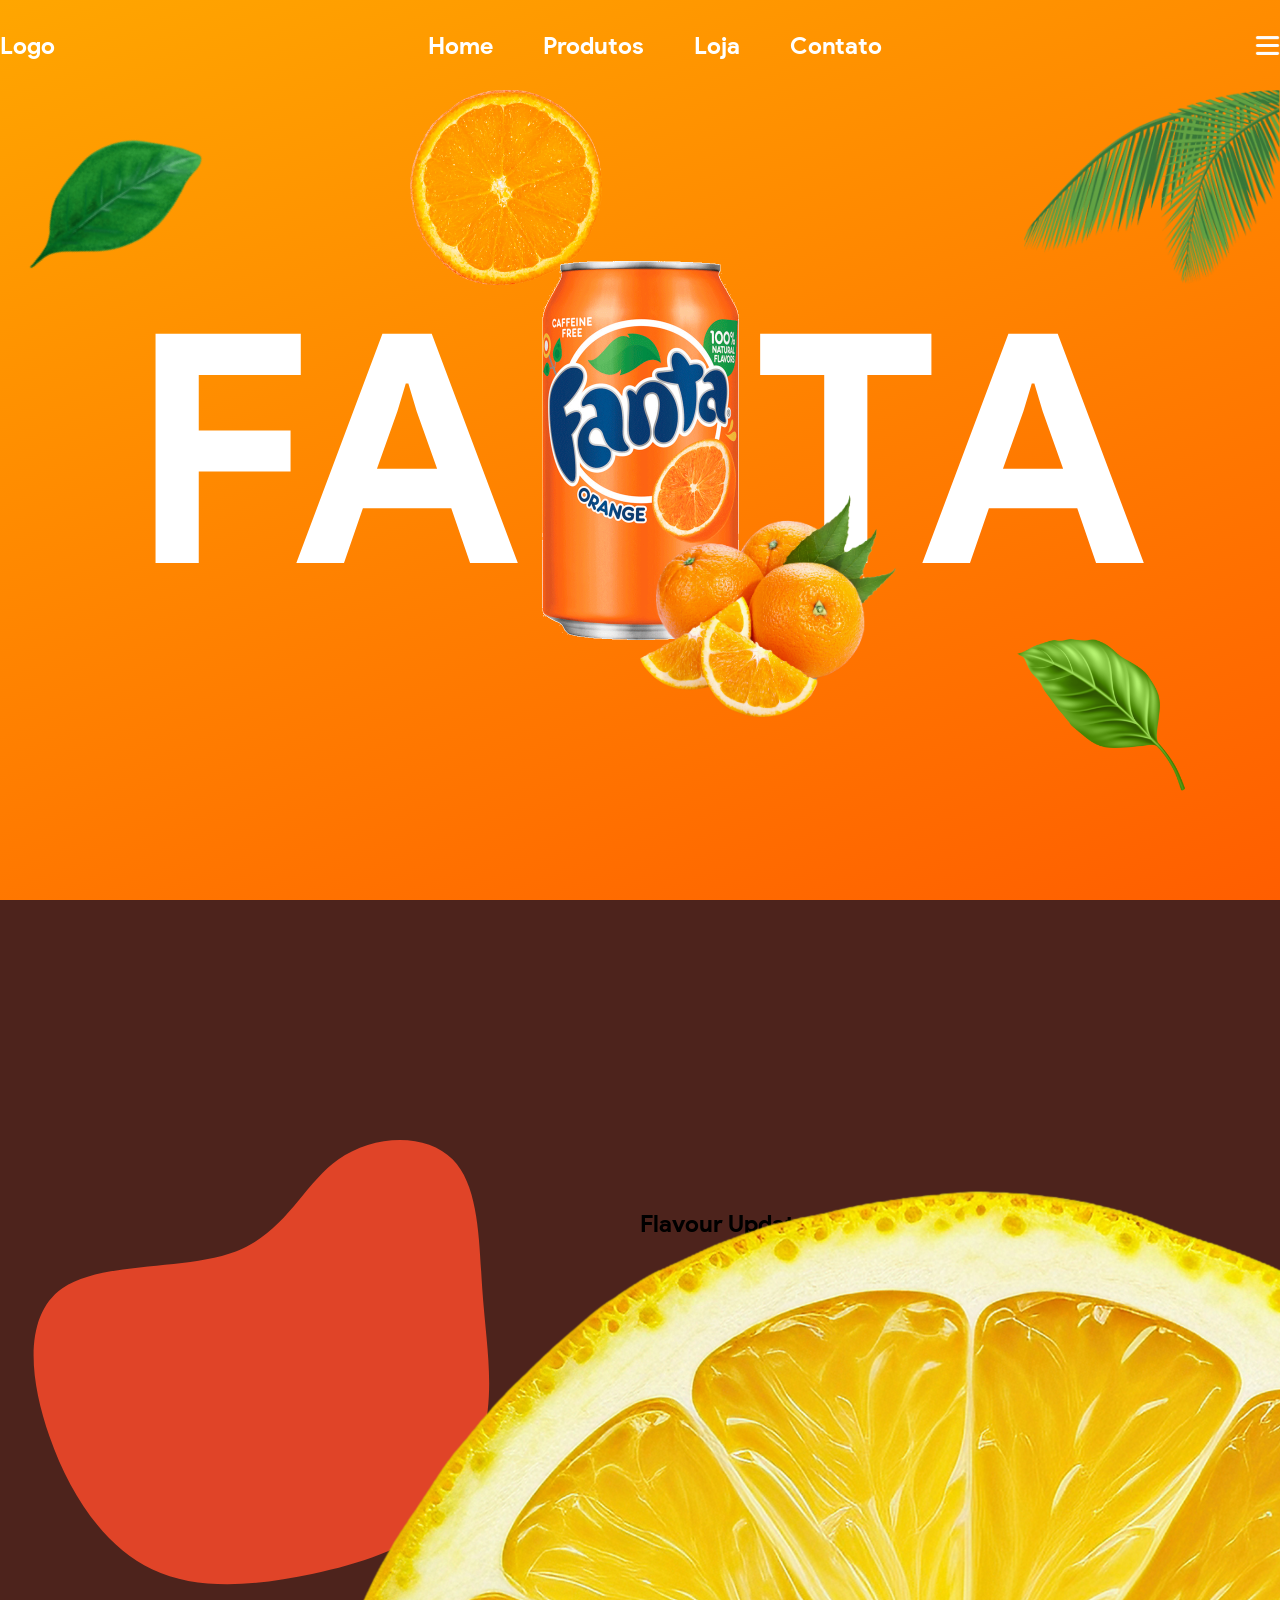
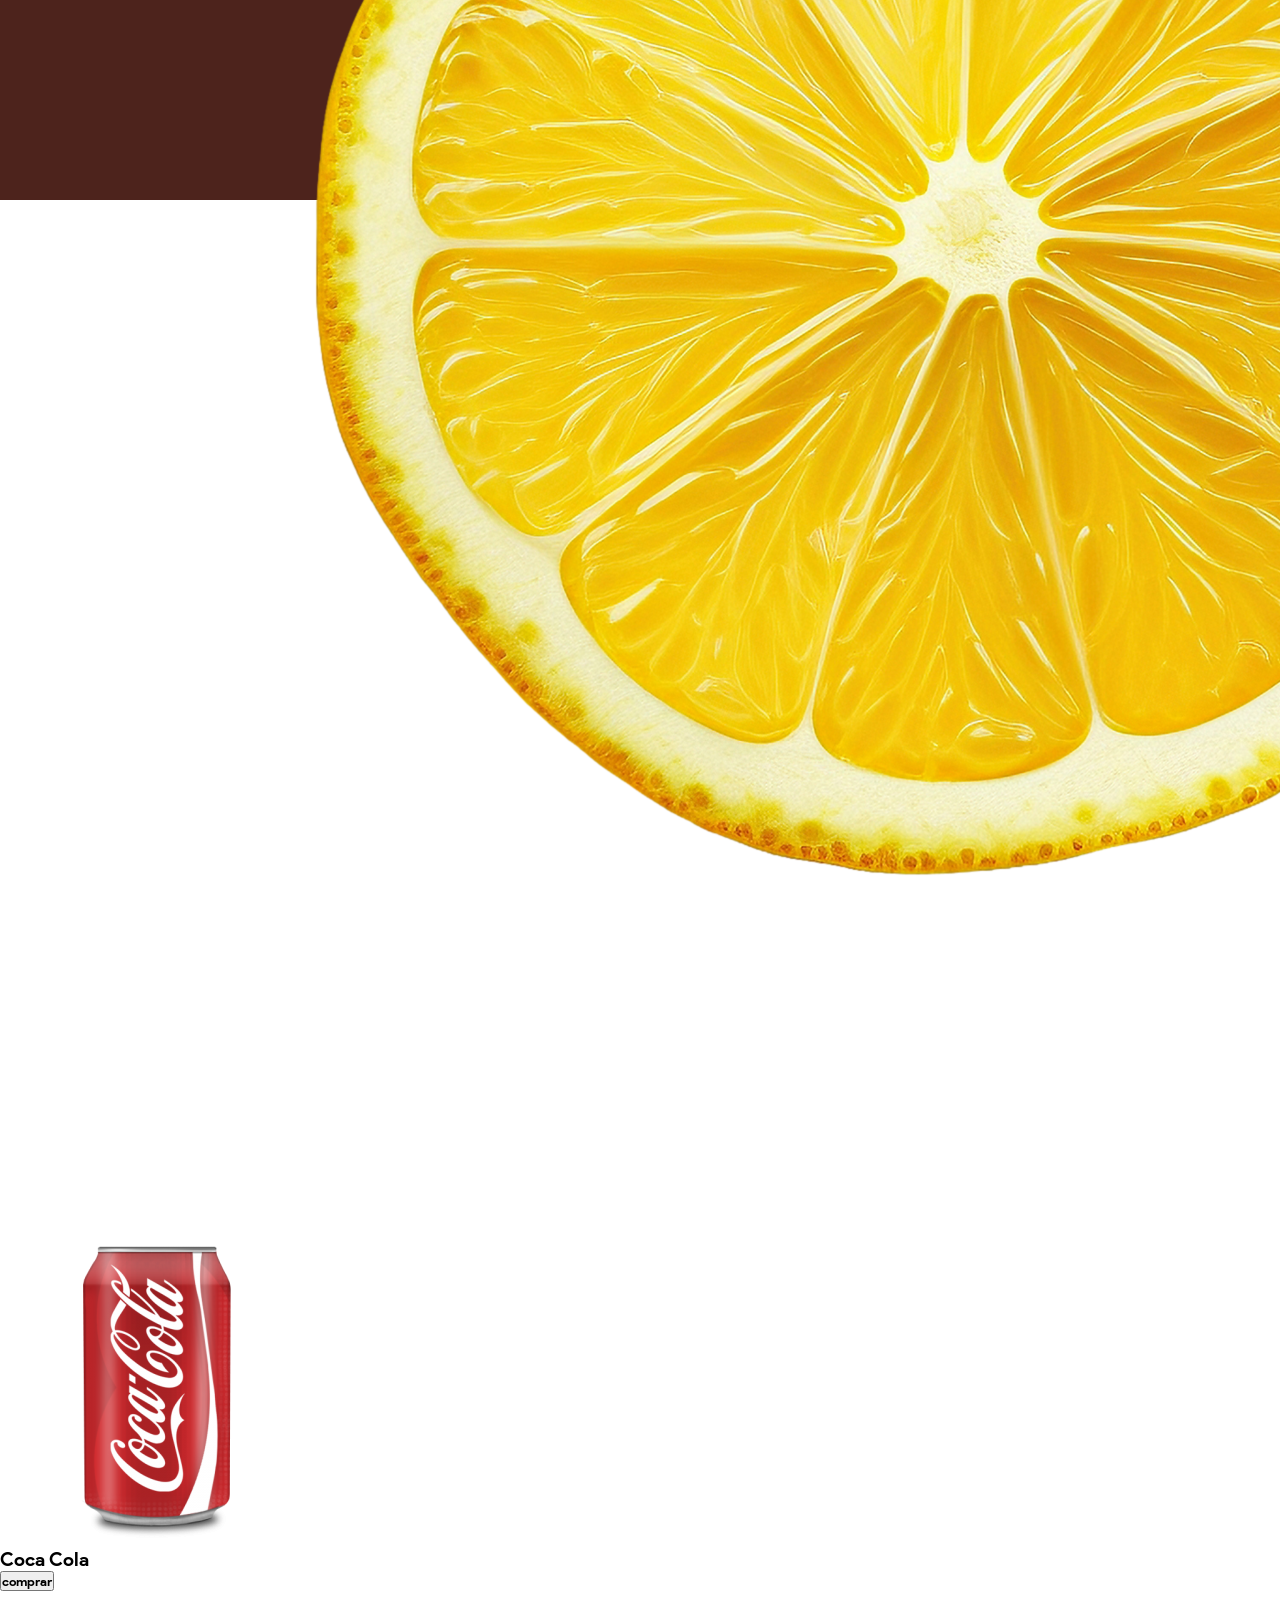
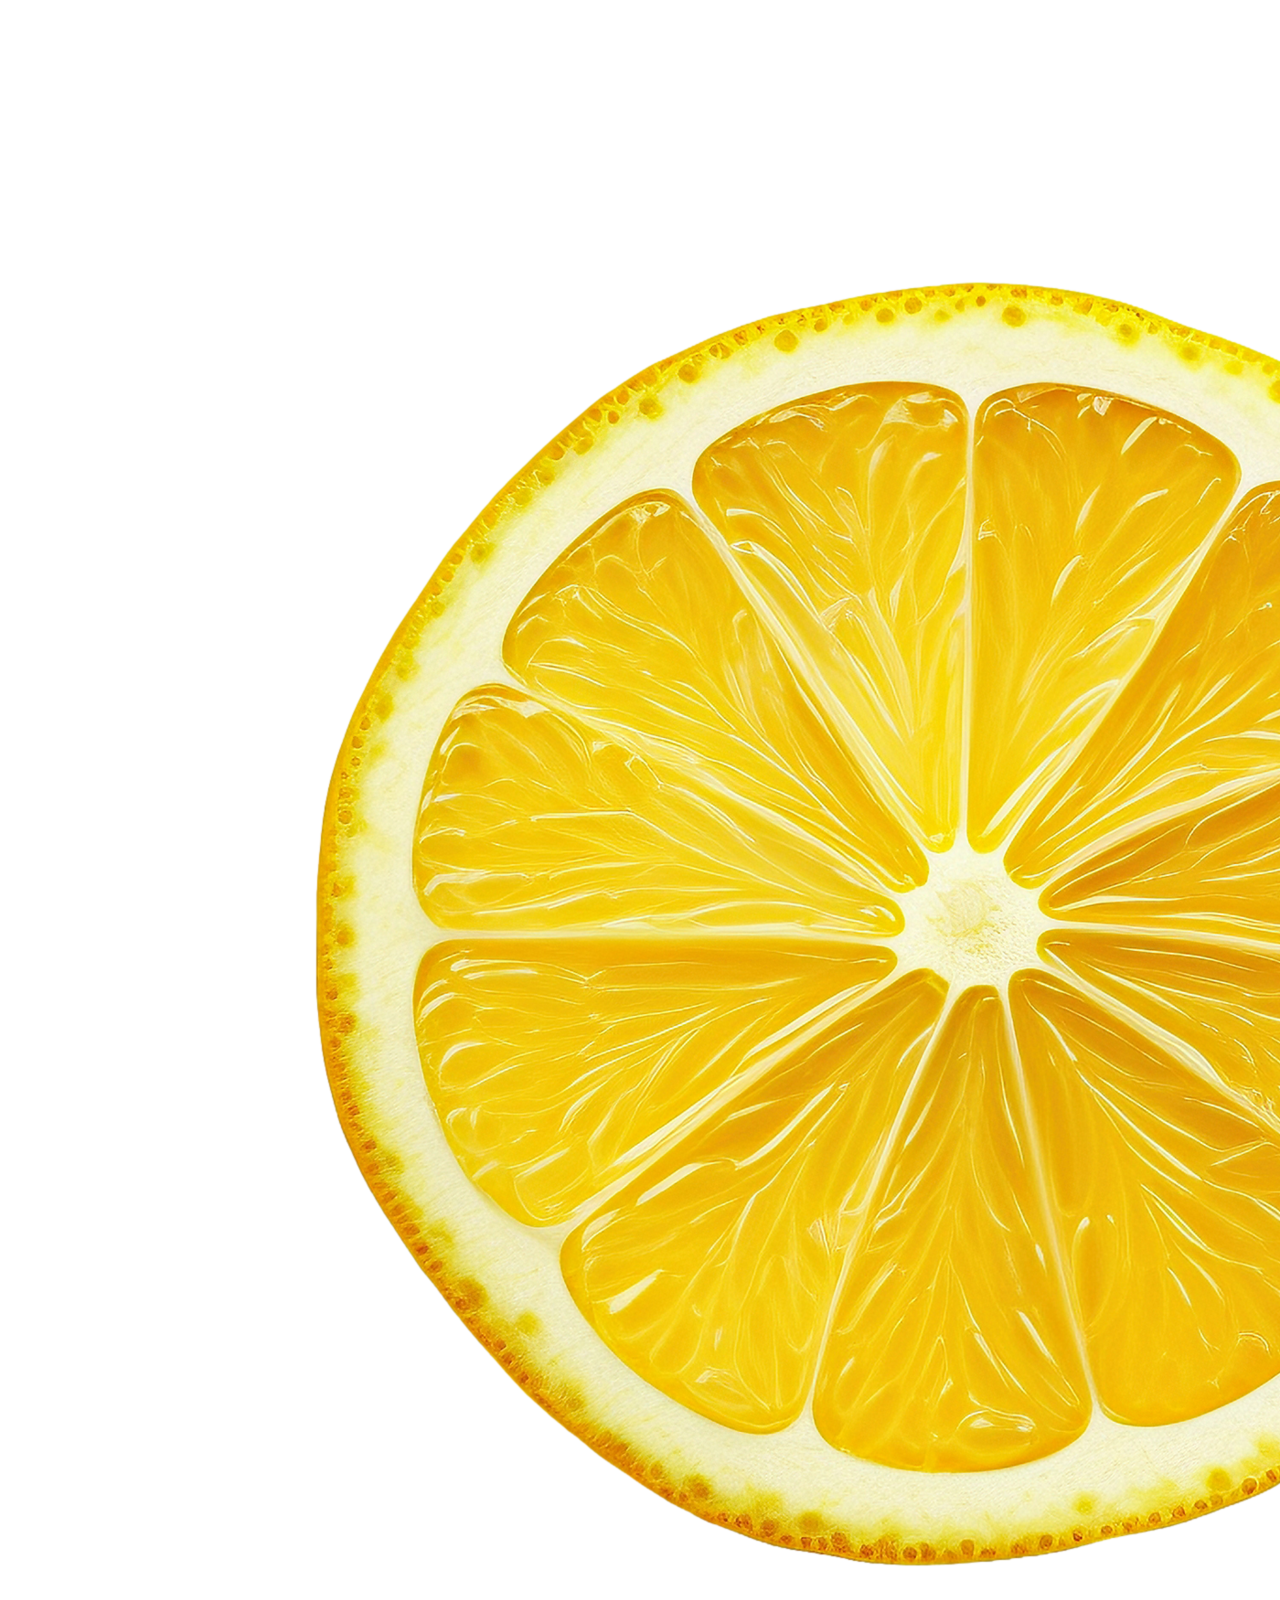
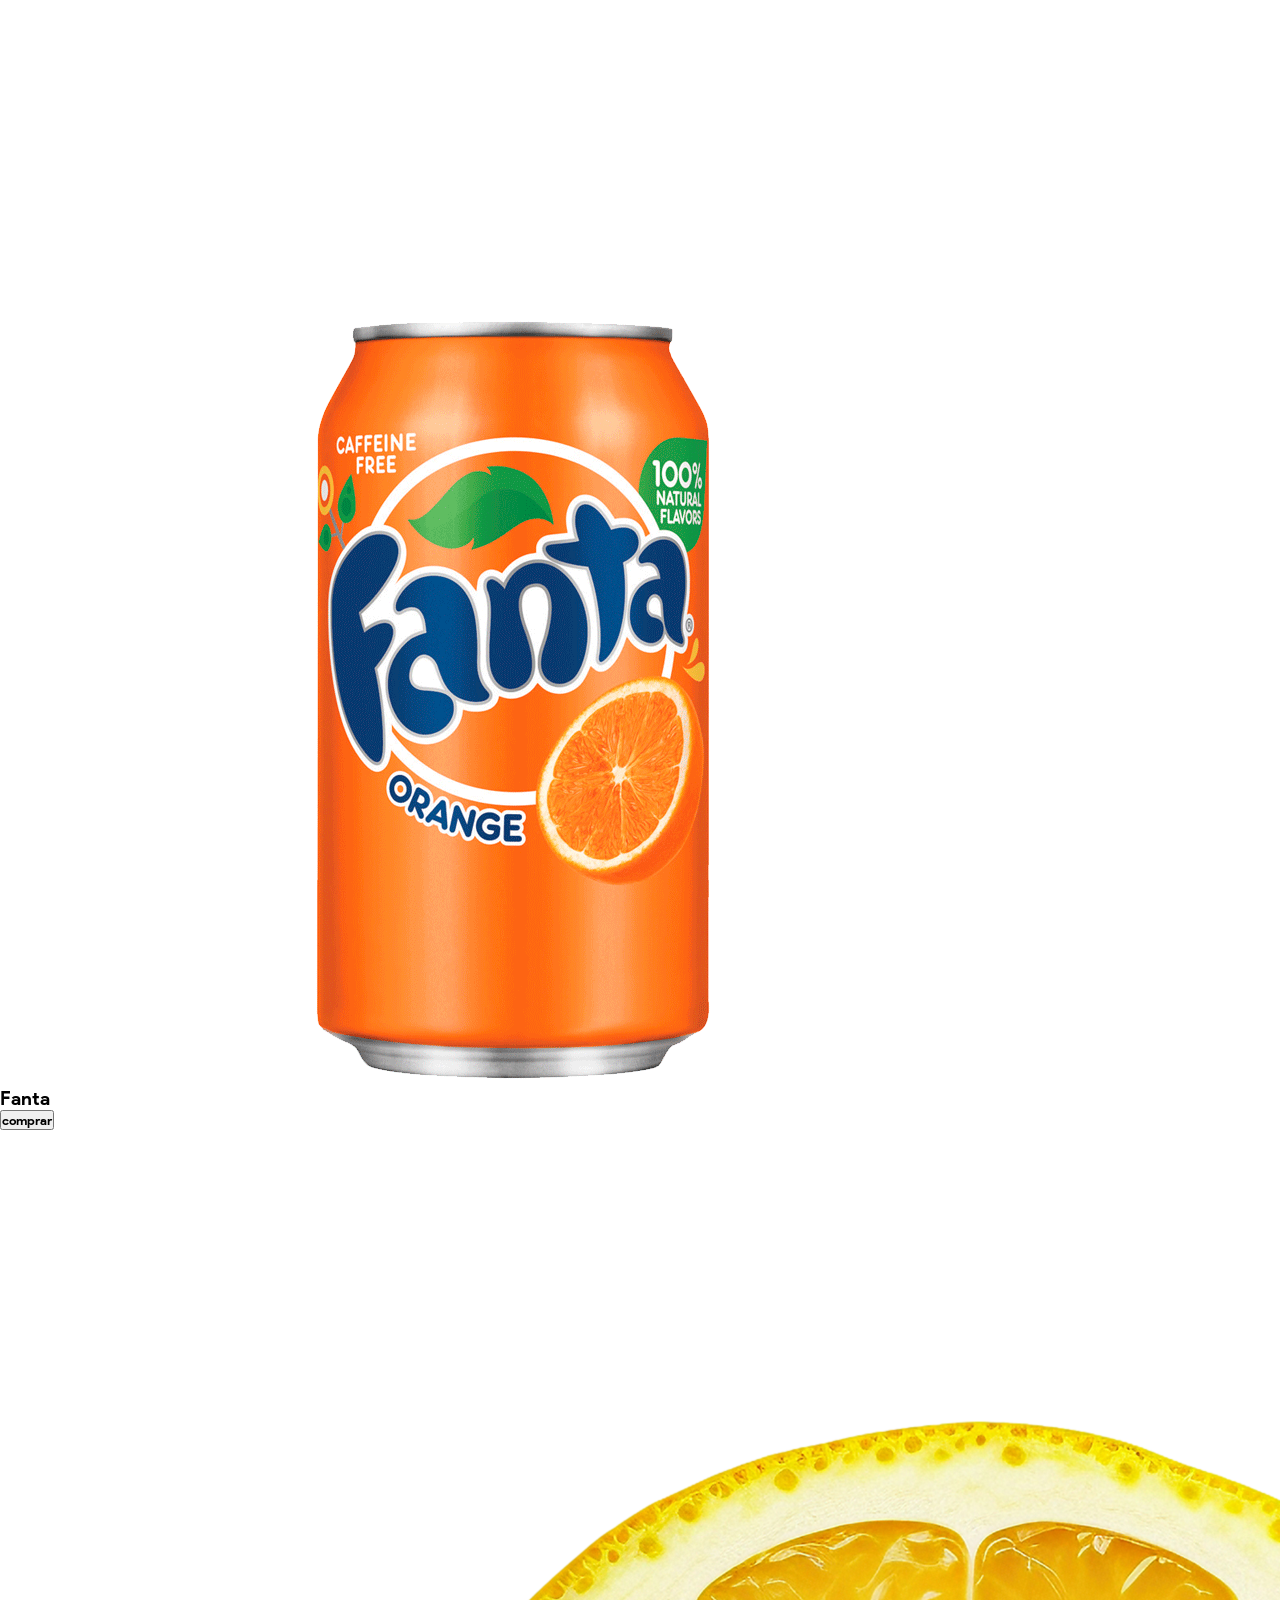
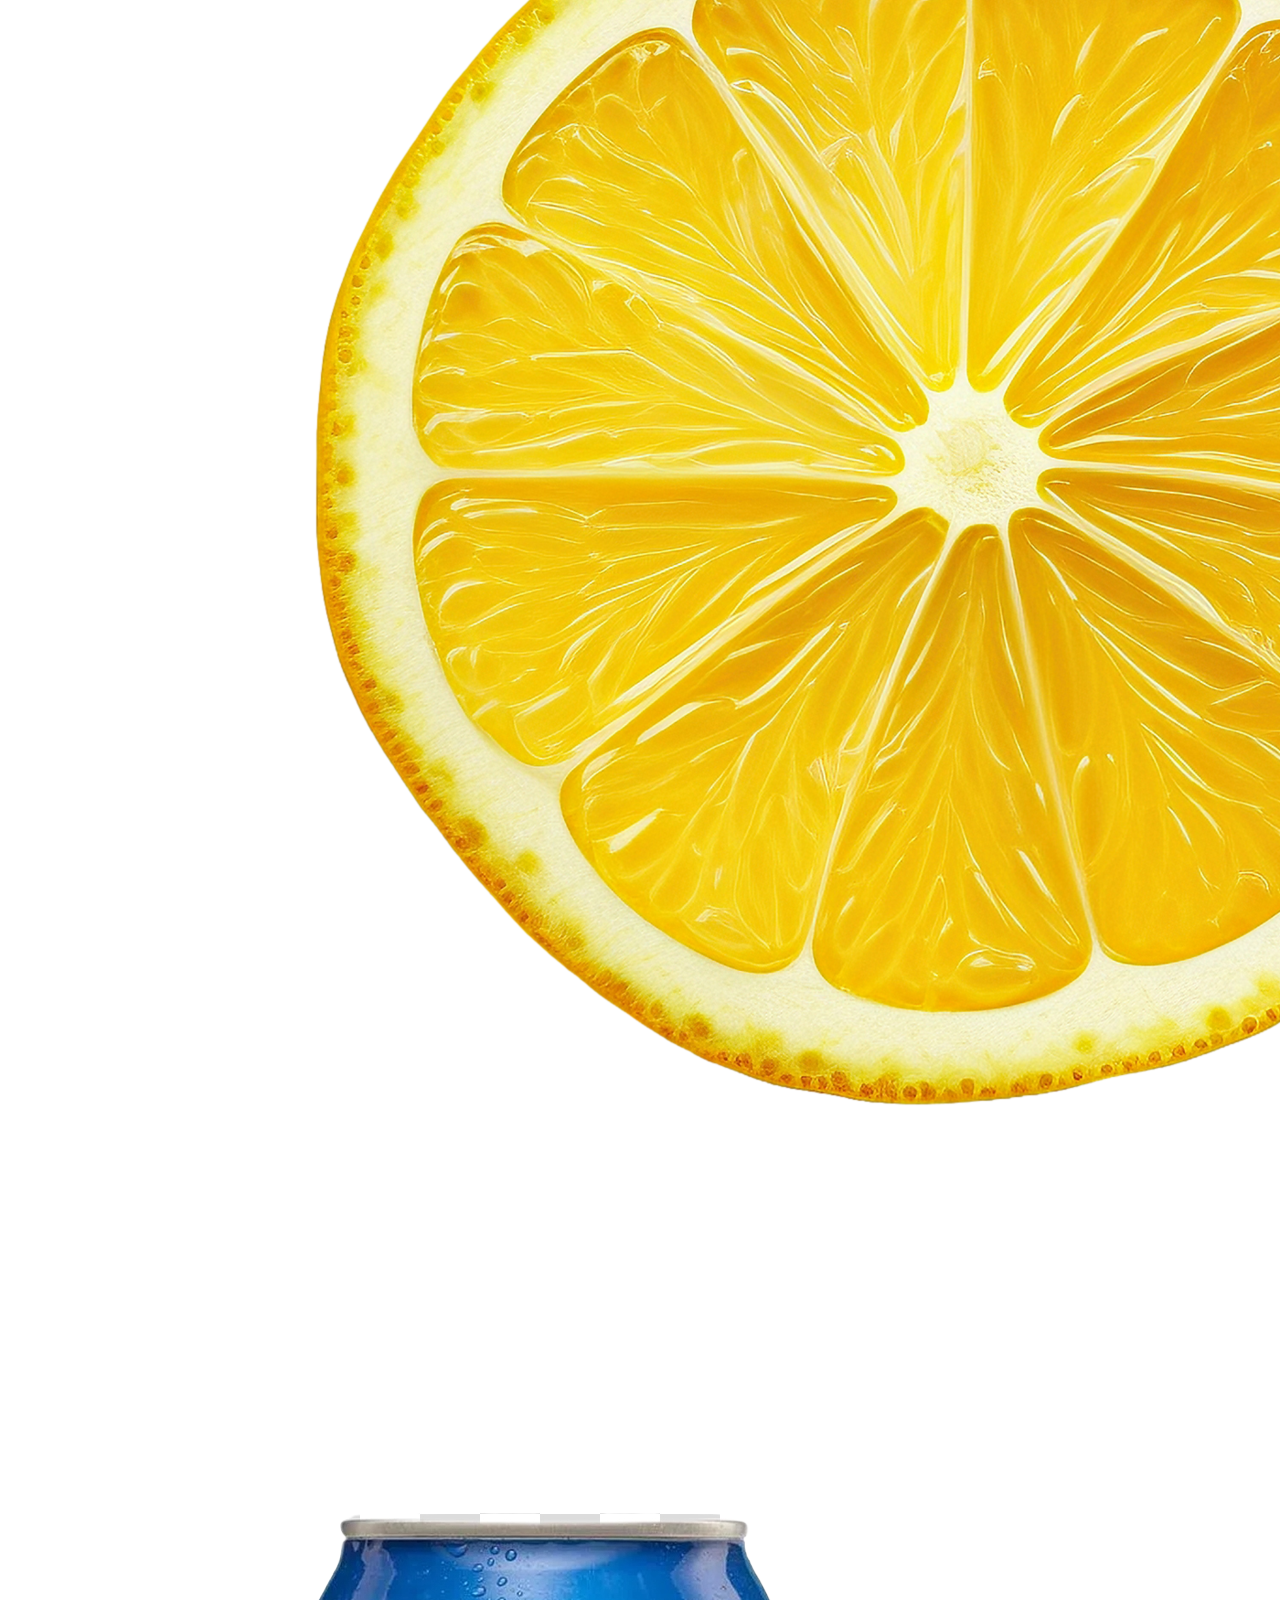
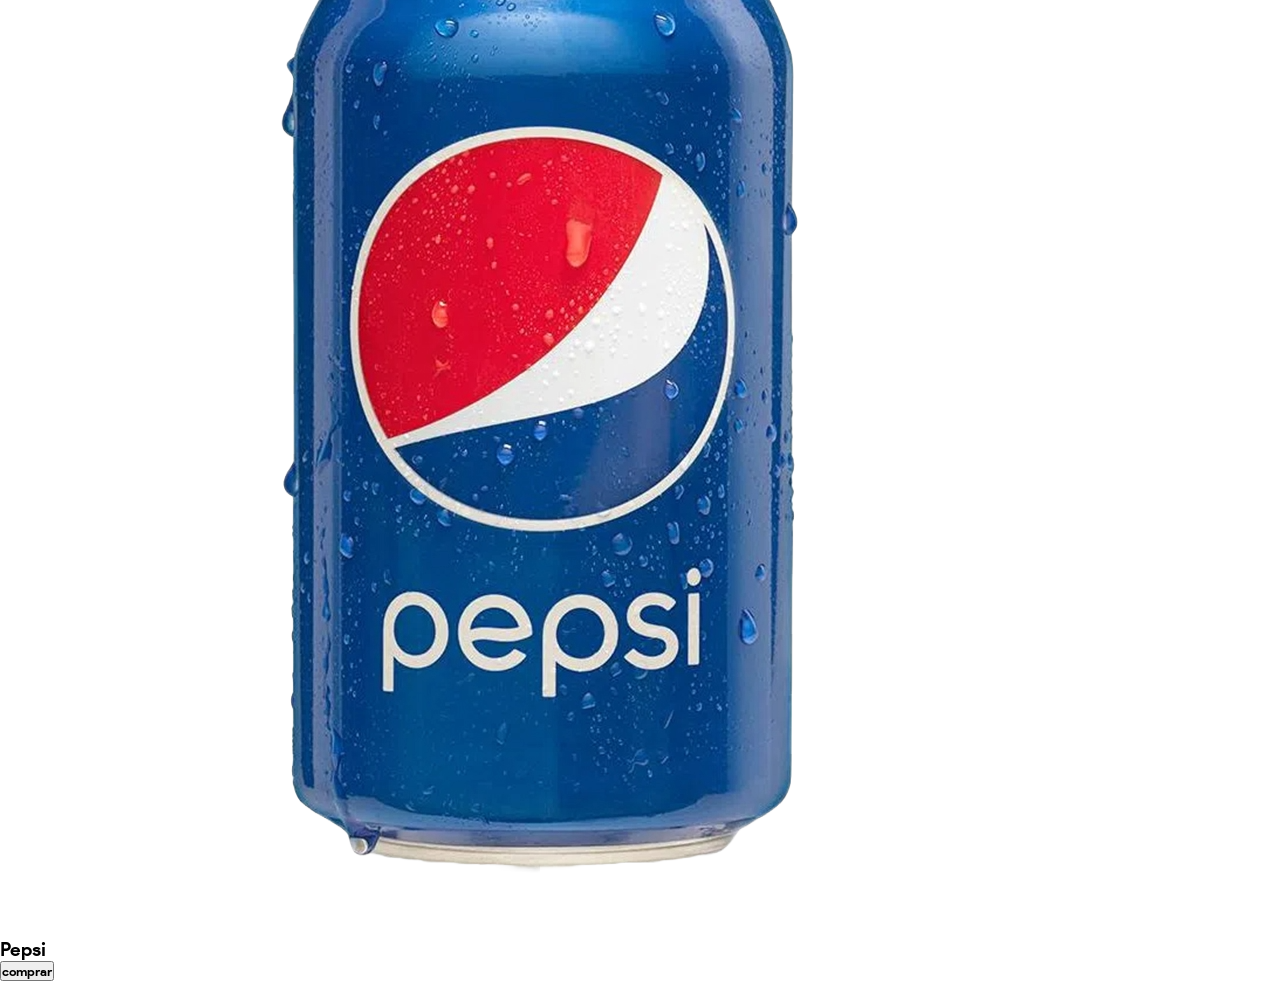
<file: APRENDENDO HTML/index.html>
<!DOCTYPE html>
<html lang="pt-br">
    <head>
        <link rel="stylesheet" href="style.css"/>
    </head>   
    <body>
        <div id="main">
            <nav class="nav-container">
               <a href="#">Logo</a>
                <div class="nav-menu">
                    <a href="#">Home</a>
                    <a href="#">Produtos</a>
                    <a href="#">Loja</a>
                    <a href="#">Contato</a>
                </div>
                <img src="./assets/menu.png"/>
            </nav>
            <div class="hero">
            <h1>FANTA</h1>
            <img id="laranja-cortada" src="./assets/orange2.png"/>
            <img id="fanta" src="./assets/fanta.png"/>
            <img id="laranja" src="./assets/orange.png"/>
            <img id="folha" src="./assets/leaf.png"/>
            <img id="folha2" src="./assets/leaf2.png"/>
            <img id="folha3" src="./assets/coconoutleaf.png"/>
        </div>
        <div class="two">
            <div class="left-side">
                <svg viewBox="0 0 200 200" xmlns="http://www.w3.org/2000/svg">
                    <path fill="#e04428" d="M41.5,-59.5C49.8,-51.1,49.7,-33.6,50.7,-19.2C51.7,-4.7,53.8,6.7,52.4,18.9C51.1,31.1,46.3,44.1,36.9,52.9C27.6,61.8,13.8,66.5,-2.5,70C-18.8,73.4,-37.7,75.6,-52.5,68.5C-67.3,61.5,-78.2,45.2,-84.5,27.1C-90.9,9,-92.7,-10.8,-80.5,-19.3C-68.3,-27.8,-42.1,-24.8,-26.3,-30.8C-10.6,-36.8,-5.3,-51.7,5.7,-59.5C16.6,-67.3,33.2,-68,41.5,-59.5Z" transform="translate(100 100)" />
                </svg>
            </div>
            <div class="right-side">
                <h2>Flavour Updated</h2>
                <p>lorem ipsum dolor sit amet, consectetur adipiscing elit. Sed do eiusmod tempor incididunt ut labore et 
                    dolore magna aliqua. Ut enim ad minim veniam, quis nostrud exercitation ullamco laboris nisi ut aliquip 
                    ex ea commodo consequat. Duis aute irure dolor in reprehenderit in voluptate velit esse cillum dolore eu
                     fugiat nulla pariatur. Excepteur sint occaecat cupidatat non proident, sunt in culpa qui officia deserunt
                      mollit anim id est laborum.lorem ipsum dolor sit amet, consectetur adipiscing elit. Sed do eiusmod tempor incididunt ut labore et 
                    dolore magna aliqua. Ut enim ad minim veniam, quis nostrud exercitation ullamco laboris nisi ut aliquip 
                    ex ea commodo consequat. Duis aute irure dolor in reprehenderit in voluptate velit esse cillum dolore eu
                     fugiat nulla pariatur. Excepteur sint occaecat cupidatat non proident, sunt in culpa qui officia deserunt
                      mollit anim id est laborum.lorem
                    </p>
            </div>
        </div>
        <div class="three"></div>
    </div class="card">
    <img class="lemon lemon1" src="./assets/lemon.png"/>
    <img id="cocacola" src="./assets/cocacola.png"/>
    <h3>Coca Cola</h3>
    <button>comprar</button>
    </div>
</div class="card">
    <img class="lemon lemon1" src="./assets/lemon.png"/>
    <img id="Fanta" src="./assets/fanta.png"/>
    <h3>Fanta</h3>
    <button>comprar</button>
    </div>
</div class="card">
    <img class="lemon lemon1" src="./assets/lemon.png"/>
    <img id="Pepsi" src="./assets/pepsi.png"/>
    <h3>Pepsi</h3>
    <button>comprar</button>
    </div>
</div>
 </body>
</html>
</file>
<file: APRENDENDO HTML/style.css>
@font-face{
    font-family: Product-Sans;
    src: url(Fonts/Product\ Sans\ Bold.ttf)
}

*{
    margin: 0;
    padding: 0;
    box-sizing: border-box;
    font-family: Product-Sans;
}

html,
body{
    height: 100%;
    width: 100%;
}

body::-webkit-scrollbar {
    display: none;
}

#main{
    width: 100%;
    height: 100vh;
    background: orangered;
}

.nav-container{
    position: fixed;
   display: flex;
   align-items: center;
   justify-content: space-between;
   width: 100%;
   height: 10vh;
   z-index: 99;
}

.nav-container a{
    color: white;
    text-decoration: none;
    font-size: 24px;
}

.nav-menu{
    display: flex;
   gap: 50px;
}

.nav-container img{
    width: 25px;
    height: 25px;
    object-fit: cover;
}

.hero{
    display: flex;
    align-items: center;
    justify-content: center;
    width: 100%;
    height: 100vh;
    background: linear-gradient(159deg, rgb(255, 166, 0), rgb(255, 94, 0));
}

.hero h1{
    font-size: 25vw;
    color: white;
}

#fanta{
    position : absolute;
    width: 40%;
    z-index: 2;
}

#laranja-cortada{
    position: absolute;
    width: 15%;
    top: 10%;
    left:32%;
    z-index: 2;
}

#laranja{
    position: absolute;
    width: 20%;
    z-index: 3;
    top: 55%;
    right: 30%;
}

#folha{
    position: absolute;
    width: 18%;
    top: 10%;
    left: 0%;
   transform : rotate(60deg);
}

#folha2{
    position: absolute;
    width: 12%;
    top: 70%;
    left: 80%;
     transform : rotate(-90deg);
}

#folha3{
    position: absolute;
    width: 20%;
    top: 10%;
    right: 0%;
}

/*SECOND PAGE*/
.two{
    display: flex;
    width: 100%;
    height: 100vh;
    background: #4d231c;
}
.left-side , .right-side{
   display: flex;
   align-items: flex-start;
    justify-content: center;
    flex-direction: column;
    gap: 5vh;
    width: 50%;
    height: 100%;
}
</file>
